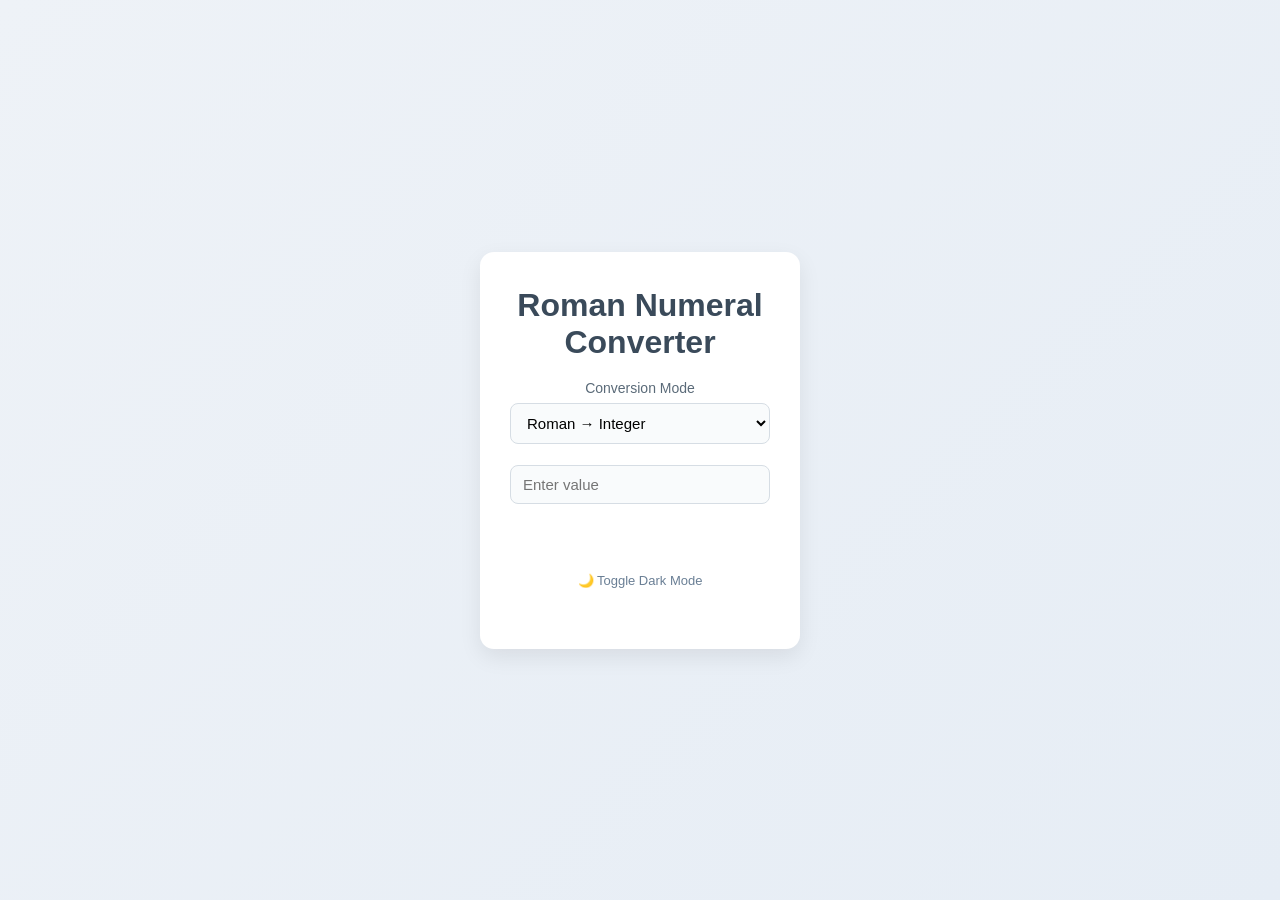
<file: index.html>
<!DOCTYPE html>
<html lang="en">
<head>

<!-- Google tag (gtag.js) -->
<script async src="https://www.googletagmanager.com/gtag/js?id=G-38C5RBD96M"></script>
<script>
    window.dataLayer = window.dataLayer || [];
    function gtag(){dataLayer.push(arguments);}
    gtag('js', new Date());

    gtag('config', 'G-38C5RBD96M');
</script>

<meta charset="UTF-8">
<title>Roman Numeral Converter</title>
<link rel="stylesheet" href="style.css">
</head>
<body>

<div class="container">
    <h1>Roman Numeral Converter</h1>

    <label for="mode">Conversion Mode</label>
    <select id="mode">
        <option value="romanToInt">Roman → Integer</option>
        <option value="intToRoman">Integer → Roman</option>
    </select>

    <input id="input" type="text" placeholder="Enter value">

    <div id="result"></div>
    <div class="toggle" id="themeToggle">🌙 Toggle Dark Mode</div>
    <div id="error"></div>
</div>

<script src="script.js"></script>
</body>
</html>
</file>
<file: style.css>
body {
    font-family: "Segoe UI", Tahoma, Geneva, Verdana, sans-serif;
    background: linear-gradient(135deg,#eef2f7,#e6edf5);
    display: flex;
    justify-content: center;
    align-items: center;
    height: 100vh;
    margin: 0;
    transition: background 0.3s ease;
}

/* Dark mode body */
body.dark {
    background: linear-gradient(135deg,#1c2430,#121821);
}

/* Card */
.container {
    background: #ffffff;
    padding: 35px 30px;
    border-radius: 14px;
    box-shadow: 0 8px 22px rgba(0,0,0,0.08);
    text-align: center;
    width: 320px;
    box-sizing: border-box;
    transition: background 0.3s, color 0.3s;
}

body.dark .container {
    background: #1f2733;
    color: #e8eef6;
}

/* Title */
h1 {
    margin-top: 0;
    margin-bottom: 18px;
    font-weight: 600;
    color: #3a4a5a;
}

body.dark h1 {
    color: #cfe3ff;
}

/* Label */
label {
    font-size: 14px;
    color: #5a6a78;
}

body.dark label {
    color: #9fb3c8;
}

/* Inputs */
input, select {
    width: 100%;
    padding: 10px 12px;
    margin-top: 6px;
    margin-bottom: 15px;
    font-size: 15px;
    border-radius: 8px;
    border: 1px solid #d6dde4;
    background: #f9fbfc;
    box-sizing: border-box;
    transition: all 0.2s ease;
}

body.dark input,
body.dark select {
    background: #2a3442;
    border-color: #3d4b5f;
    color: white;
}

input:focus, select:focus {
    outline: none;
    border-color: #88b4d1;
    box-shadow: 0 0 0 2px rgba(136,180,209,0.2);
}

/* Result animation */
#result {
    margin-top: 10px;
    font-size: 28px;
    font-weight: 600;
    color: #4a7c59;
    min-height: 34px;
    opacity: 0;
    transform: translateY(5px);
    transition: all 0.25s ease;
}

#result.show {
    opacity: 1;
    transform: translateY(0);
}

body.dark #result {
    color: #7ed7a6;
}

/* Error */
#error {
    margin-top: 8px;
    font-size: 14px;
    color: #c06c6c;
    min-height: 18px;
}

body.dark #error {
    color: #ff9a9a;
}

/* Dark mode toggle button */
.toggle {
    margin-top: 10px;
    cursor: pointer;
    font-size: 13px;
    color: #6a7f95;
    user-select: none;
}

body.dark .toggle {
    color: #9fb3c8;
}
</file>
